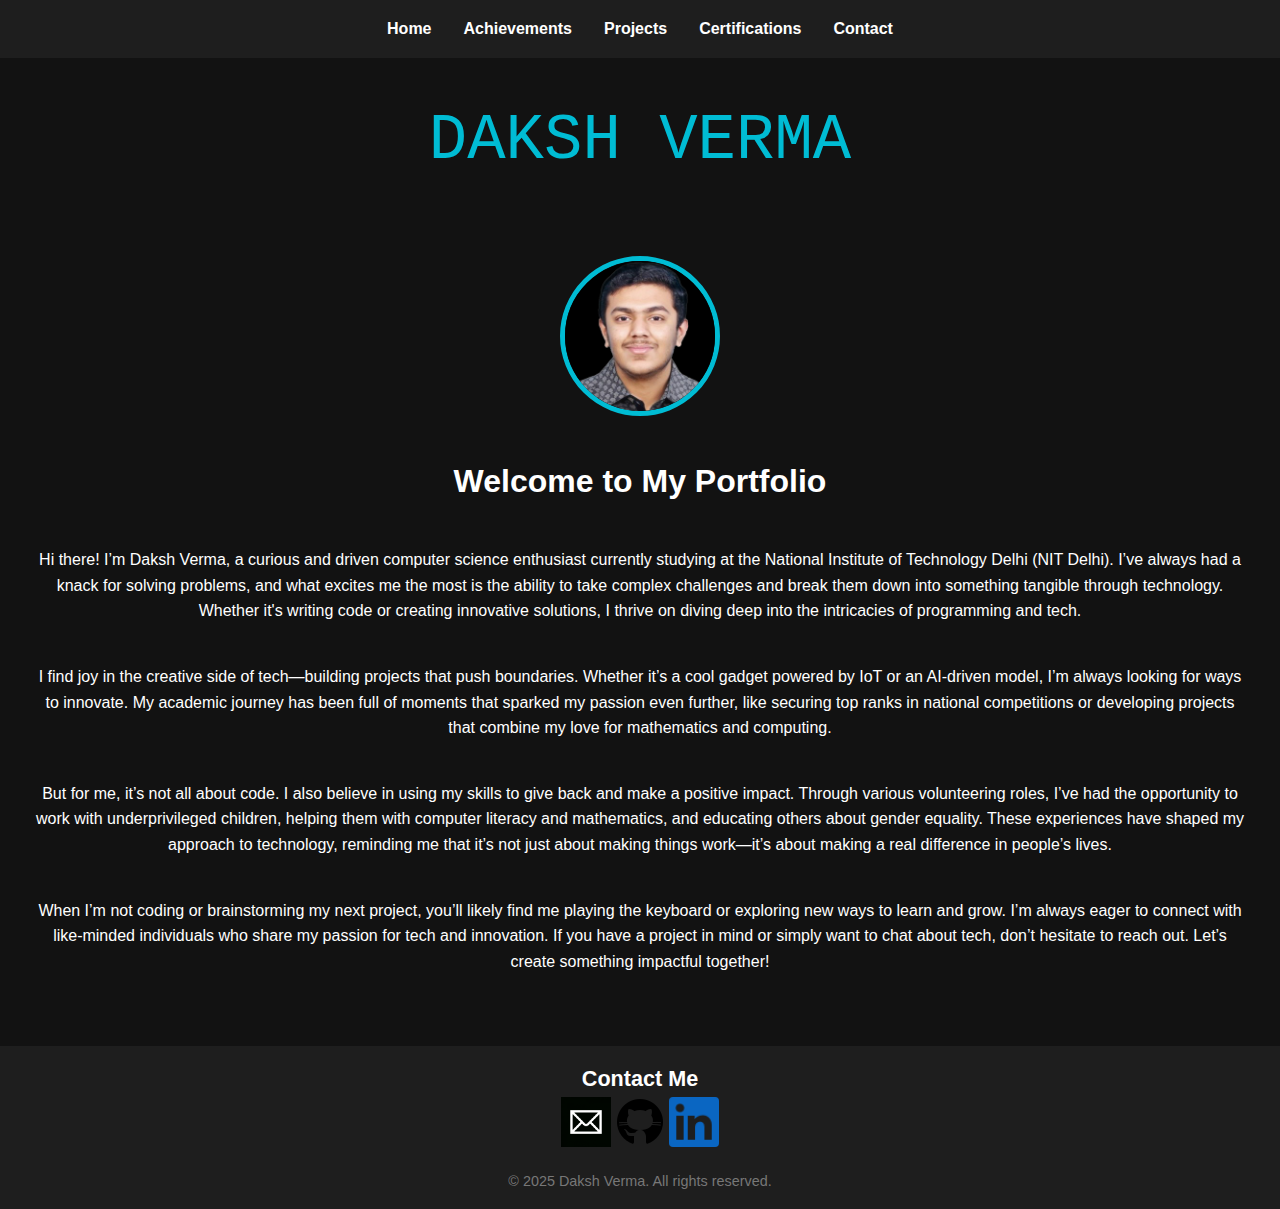
<file: index.html>
<!DOCTYPE html>
<html lang="en">
<head>
    <meta charset="UTF-8">
    <meta name="viewport" content="width=device-width, initial-scale=1.0">
    <title>Home</title>
    <link rel="stylesheet" href="styles.css">
    <link rel="icon" type="image/png" href="assets/favicon.jpg">
    <link rel="icon" href="assets/favicon.ico" type="image/x-icon">
</head>
<body>

    <header>
        <nav>
            <ul>
                <li><a href="index.html">Home</a></li>
                <li><a href="achievements.html">Achievements</a></li>
                <li><a href="projects.html">Projects</a></li>
                <li><a href="certifications.html">Certifications</a></li>
                <li><a href="contact.html">Contact</a></li>
            </ul>
        </nav> 
    </header>

    <main>
        

        <section id="home">
            <span>DAKSH VERMA</span>
        </section>


        <!-- Section for image -->
        <section id="hero-image">
            <img src="assets/dv.jpg" alt="Your Image" class="profile-image">
        </section>
        
        <!-- Main content section -->
        <section id="welcome">
            <div class="text">
                <p></p>
                <h1>Welcome to My Portfolio</h1>
                <p></p>
                <p></p>
                <p>
                    Hi there! I’m Daksh Verma, a curious and driven computer science enthusiast currently studying at the National Institute of Technology Delhi (NIT Delhi). I’ve always had a knack for solving problems, and what excites me the most is the ability to take complex challenges and break them down into something tangible through technology. Whether it's writing code or creating innovative solutions, I thrive on diving deep into the intricacies of programming and tech.
                </p>
                <p></p>
                <p>
                    I find joy in the creative side of tech—building projects that push boundaries. Whether it’s a cool gadget powered by IoT or an AI-driven model, I’m always looking for ways to innovate. My academic journey has been full of moments that sparked my passion even further, like securing top ranks in national competitions or developing projects that combine my love for mathematics and computing.
                </p>
                <p></p>
                <p>
                    But for me, it’s not all about code. I also believe in using my skills to give back and make a positive impact. Through various volunteering roles, I’ve had the opportunity to work with underprivileged children, helping them with computer literacy and mathematics, and educating others about gender equality. These experiences have shaped my approach to technology, reminding me that it’s not just about making things work—it’s about making a real difference in people’s lives.
                </p>
                <p></p>
                <p>
                    When I’m not coding or brainstorming my next project, you’ll likely find me playing the keyboard or exploring new ways to learn and grow. I’m always eager to connect with like-minded individuals who share my passion for tech and innovation. If you have a project in mind or simply want to chat about tech, don’t hesitate to reach out. Let’s create something impactful together!
                </p>
            </div>
        </section>
        


        
    </main>

    <footer>
        <!-- Contact Section -->
        <section id="contact">
            <h2>Contact Me</h2>
            <div class="contact-icons">
                <a href="mailto:verma11daksh@gmail.com" target="_blank">
                    <img src="assets/mail-logo.jpg" alt="Mail Logo" class="contact-icon">
                </a>
                <a href="https://github.com/DakshVerma11/" target="_blank">
                    <img src="assets/github-logo.png" alt="GitHub Logo" class="contact-icon">
                </a>
                <a href="https://www.linkedin.com/in/verma11daksh/" target="_blank">
                    <img src="assets/linkedin-logo.png" alt="LinkedIn Logo" class="contact-icon">
                </a>
            </div>
        </section>
        <p>&copy; 2025 Daksh Verma. All rights reserved.</p>
    </footer>

</body>
</html>
</file>
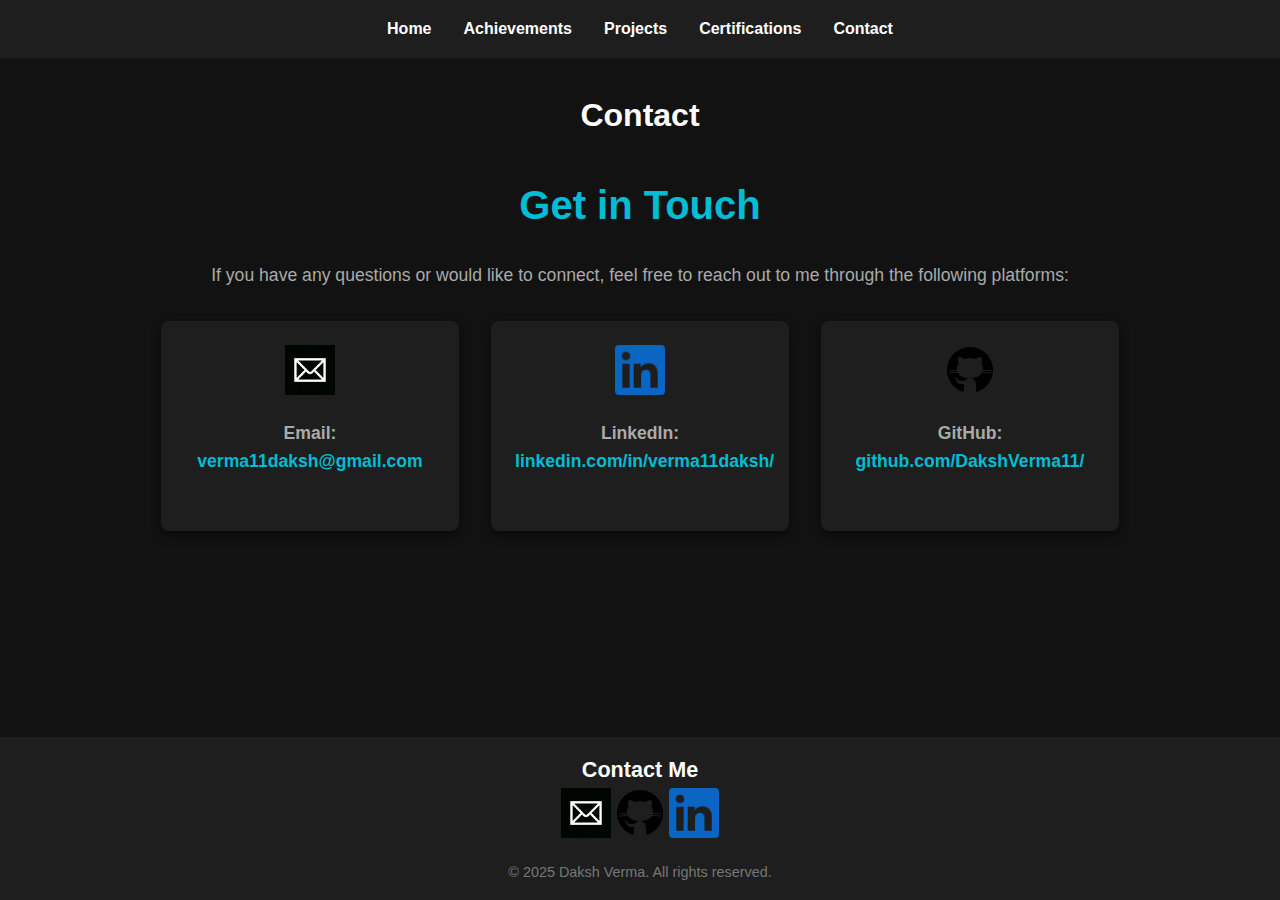
<file: contact.html>
<!DOCTYPE html>
<html lang="en">

<head>
    <meta charset="UTF-8">
    <meta name="viewport" content="width=device-width, initial-scale=1.0">
    <title>Contact</title>
    <link rel="stylesheet" href="styles.css">
    <link rel="icon" type="image/png" href="assets/favicon.jpg">
    <link rel="icon" href="assets/favicon.ico" type="image/x-icon">
</head>

<body>

    <header>
        <nav>
            <ul>
                <li><a href="index.html">Home</a></li>
                <li><a href="achievements.html">Achievements</a></li>
                <li><a href="projects.html">Projects</a></li>
                <li><a href="certifications.html">Certifications</a></li>
                <li><a href="contact.html">Contact</a></li>
            </ul>
        </nav>
    </header>

    <main>
        <section class="contact-info">
            <h1>Contact</h1>
            <p></p>
            <p></p>
            <h2>Get in Touch</h2>
            <p>If you have any questions or would like to connect, feel free to reach out to me through the following platforms:</p>

            <div class="contact-methods">
                <div class="contact-item">
                    <img src="assets/mail-logo.jpg" alt="Mail Logo" class="contact-icon">
                    <p><strong>Email:</strong> <a href="mailto:verma11daksh@gmail.com">verma11daksh@gmail.com</a></p>
                </div>

                <div class="contact-item">
                    <img src="assets/linkedin-logo.png" alt="LinkedIn Logo" class="contact-icon">
                    <p><strong>LinkedIn:</strong> <a href="https://www.linkedin.com/in/verma11daksh/" target="_blank">linkedin.com/in/verma11daksh/</a></p>
                </div>

                <div class="contact-item">
                    <img src="assets/github-logo.png" alt="GitHub Logo" class="contact-icon">
                    <p><strong>GitHub:</strong> <a href="https://github.com/DakshVerma11/" target="_blank">github.com/DakshVerma11/</a></p>
                </div>
            </div>
        </section>
    </main>

    <footer>
        <!-- Contact Section -->
        <section id="contact">
            <h2>Contact Me</h2>
            <div class="contact-icons">
                <a href="mailto:verma11daksh@gmail.com" target="_blank">
                    <img src="assets/mail-logo.jpg" alt="Mail Logo" class="contact-icon">
                </a>
                <a href="https://github.com/DakshVerma11/" target="_blank">
                    <img src="assets/github-logo.png" alt="GitHub Logo" class="contact-icon">
                </a>
                <a href="https://www.linkedin.com/in/verma11daksh/" target="_blank">
                    <img src="assets/linkedin-logo.png" alt="LinkedIn Logo" class="contact-icon">
                </a>
            </div>
        </section>
        <p>&copy; 2025 Daksh Verma. All rights reserved.</p>
    </footer>

</body>

</html>
</file>
<file: styles.css>
body, h1, h2, p, ul, li {
    margin: 0;
    padding: 0;
    box-sizing: border-box;
}

body {
    font-family: Arial, sans-serif;
    line-height: 1.6;
    background: #121212;
    color: #fff;
    min-height: 100vh;
    display: flex;
    flex-direction: column;
}

/* Header Styling */
header {
    background: #1e1e1e;
    padding: 1rem 0;
}

nav ul {
    list-style: none;
    display: flex;
    justify-content: center;
    gap: 2rem;
}

nav a {
    text-decoration: none;
    color: #fff;
    font-weight: bold;
    transition: color 0.3s;
}

a {
    color: #00bcd4;
    text-decoration: underline; /* This will ensure that the links are underlined */
}

a:hover {
    color: #008c99; /* Optional: Change the color when hovering over the link */
}

nav a:hover {
    color: #00bcd4;
}

/* Main Content */
main {
    flex: 1;
    padding: 2rem;
    text-align: center;
}

/* Home Text Styling */
#home {
    font-size: 4rem;
    font-family: 'Courier New', Courier, monospace;
    color: #00bcd4;
    position: relative;
    display: inline-block;
    margin-bottom: 2rem;
}


/* Waterfall Effect (cyan fade) 
#home::before {
    content: '';
    position: absolute;
    top: 0;
    left: -50%;
    width: 150%;
    height: 100%;
    background: linear-gradient(to left, rgba(0, 188, 212, 0.8), rgba(0, 188, 212, 0));
    z-index: 0;
    animation: waterfallEffect 5s infinite linear;
}

/* Animation for waterfall effect 
@keyframes waterfallEffect {
    0% {
        left: -50%;
    }
    100% {
        left: 100%;
    }
}
*/

/* Footer Styling */
footer {
    background: #1e1e1e;
    padding: 1rem;
    text-align: center;
    font-size: 0.9rem;
}

footer p {
    color: #777;
}

footer a {
    text-decoration: none; 
    color: inherit;
}

footer a:hover {
    text-decoration: none;
}

/* Responsive Design */
@media (max-width: 768px) {
    nav ul {
        flex-direction: column;
    }

    #home h1 {
        font-size: 2rem;
    }

    #about h2 {
        font-size: 1.5rem;
    }
}

/* Hover effect for achievements, projects, and certifications */
.expandable-item {
    transition: all 0.3s ease;
    padding: 1rem;
    margin: 1rem;
    border: 2px solid #00bcd4;
    border-radius: 8px;
    background: #1e1e1e;
    cursor: pointer;
}

.expandable-item.hovered {
    box-shadow: 0 0 10px 2px #00bcd4; /* Glow effect on hover */
}

.expandable-item.expanded {
    max-height: 400px; 
    padding-bottom: 2rem; 
    transition: max-height 0.5s ease;
}

.expandable-item .details {
    display: none;
    margin-top: 1rem;
    font-size: 1rem;
}

.expandable-item.expanded .details {
    display: block;
}

.expandable-item .details.visible {
    display: block;
}

#hero-image {
    display: flex;
    align-items: center;
    justify-content: center;
    margin-top: 2rem;
    position: relative;
    z-index: 1;
}

.profile-image {
    width: 150px;
    height: 150px;
    border-radius: 50%;
    border: 5px solid #00bcd4;
    object-fit: cover;
}


.contact-info {
    background: #121212;
    color: #ffffff;
    text-align: center;
}

.contact-info h2 {
    font-size: 2.5rem;
    color: #00bcd4;
    margin-bottom: 1.5rem;
}

.contact-info p {
    font-size: 1.1rem;
    margin-bottom: 2rem;
    color: #aaa;
}

.contact-methods {
    display: flex;
    justify-content: center;
    gap: 2rem;
    flex-wrap: wrap;
}

.contact-item {
    background: #1e1e1e;
    padding: 1.5rem;
    border-radius: 8px;
    width: 250px;
    text-align: center;
    box-shadow: 0 4px 10px rgba(0, 0, 0, 0.5);
    transition: transform 0.3s ease, box-shadow 0.3s ease;
}

.contact-item:hover {
    transform: translateY(-5px);
    box-shadow: 0 8px 20px rgba(0, 188, 212, 0.8);
}

.contact-icon {
    width: 50px;
    height: 50px;
    margin-bottom: 1rem;
}

.contact-item p {
    font-size: 1.1rem;
}

.contact-item a {
    color: #00bcd4;
    text-decoration: none;
    font-weight: bold;
}

.contact-item a:hover {
    text-decoration: underline;
}


#welcome .text p {
    margin-bottom: 40px;
}
</file>
